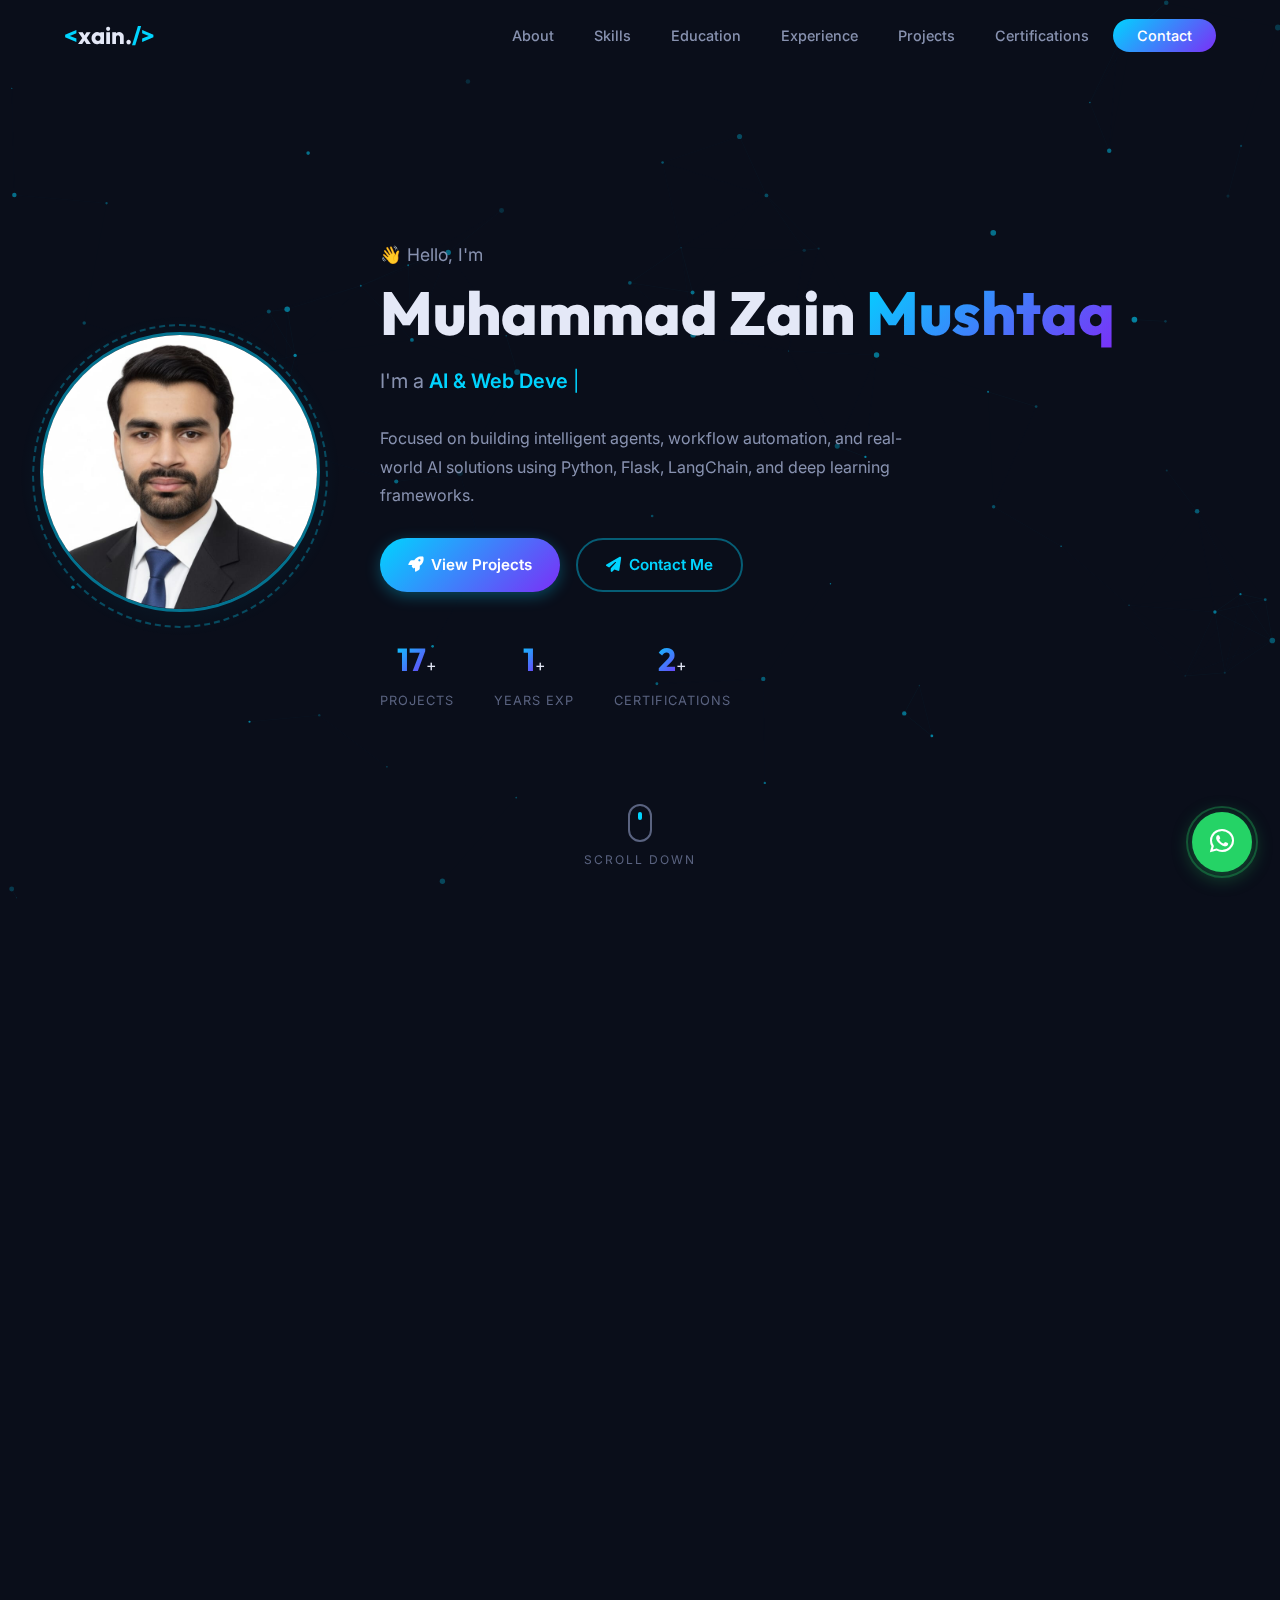
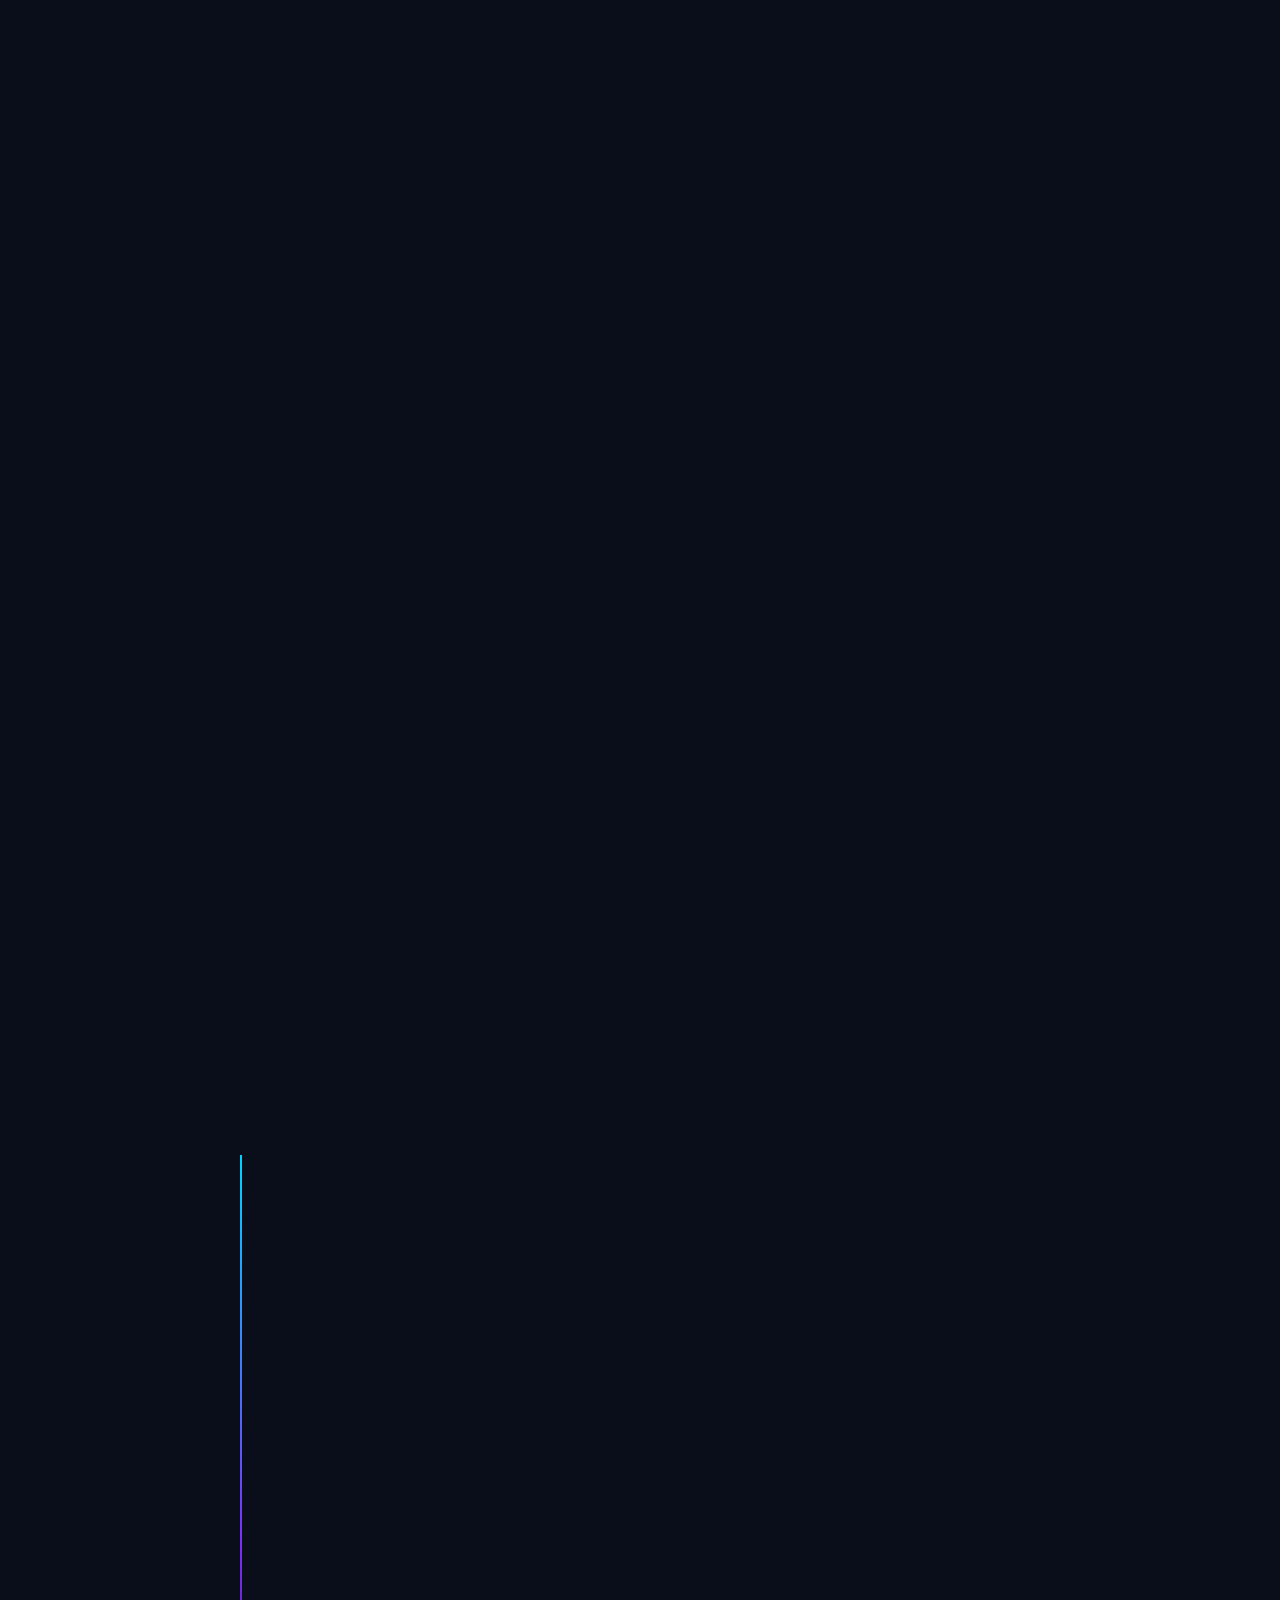
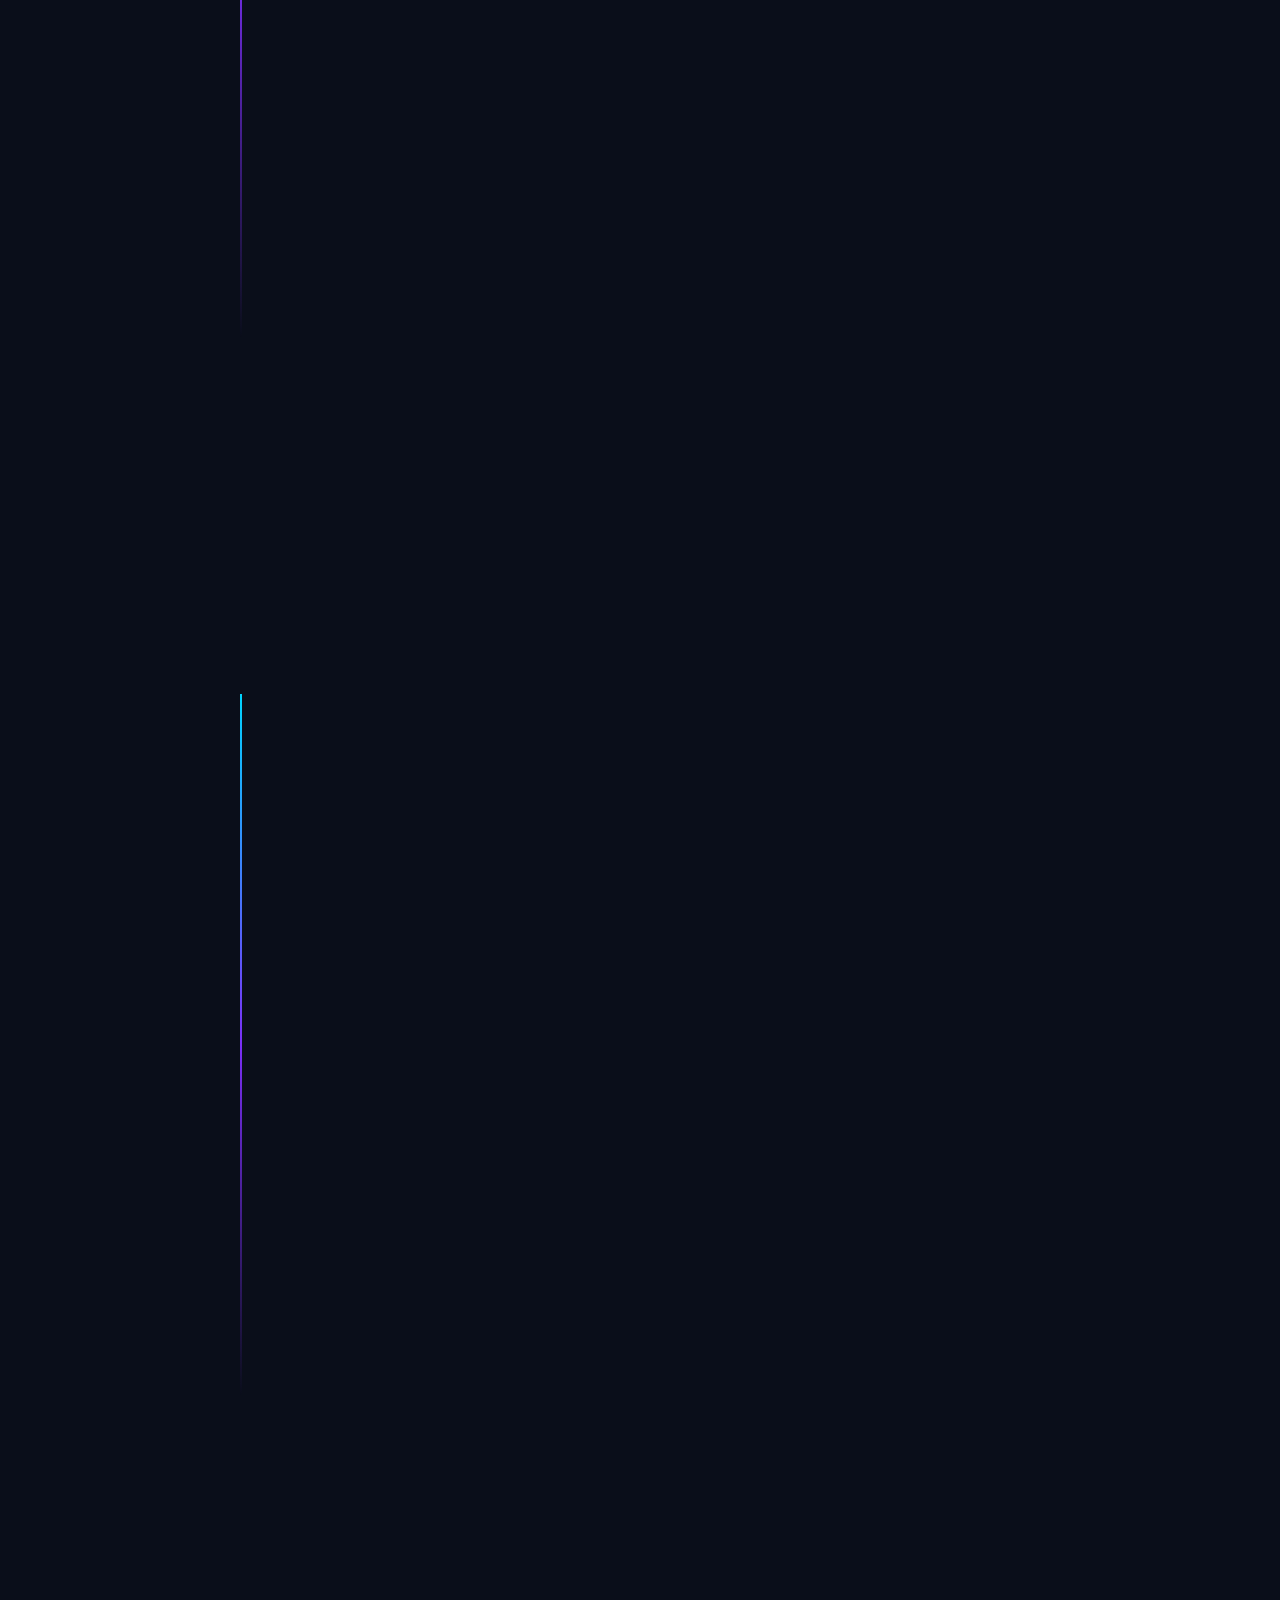
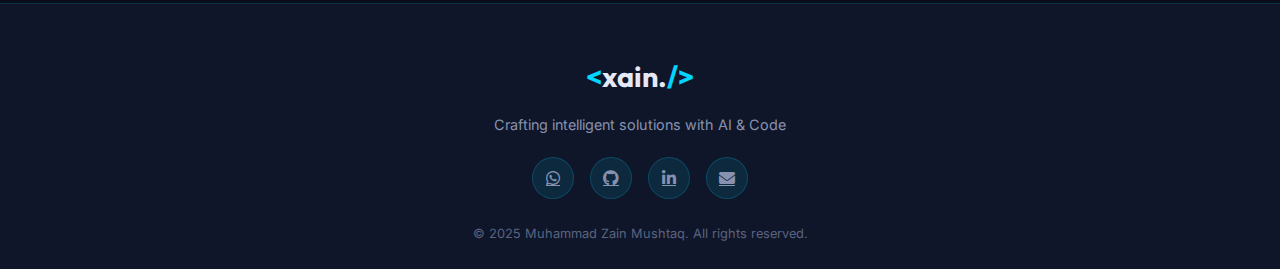
<file: index.html>
<!DOCTYPE html >
<html lang="en">

<head>
    <meta charset="UTF-8">
    <meta name="viewport" content="width=device-width, initial-scale=1.0">
    <title>Muhammad Zain Mushtaq | AI & Web Developer</title>
    <meta name="description"
        content="Portfolio of Muhammad Zain Mushtaq — AI & Web Developer specializing in FastAPI, Python, Machine Learning, and modern web applications.">
    <meta name="keywords" content="Muhammad Zain Mushtaq, AI Developer, Machine Learning, Python, FastAPI, Portfolio">
    <meta name="author" content="Muhammad Zain Mushtaq">

    <!-- Google Fonts -->
    <link rel="icon" type="image/x-icon" href="/profile/favicon.ico">
    <link rel="preconnect" href="https://fonts.googleapis.com">
    <link rel="preconnect" href="https://fonts.gstatic.com" crossorigin>
    <link
        href="https://fonts.googleapis.com/css2?family=Inter:wght@300;400;500;600;700&family=Outfit:wght@400;500;600;700;800&display=swap"
        rel="stylesheet">

    <!-- Font Awesome -->
    <link rel="stylesheet" href="https://cdnjs.cloudflare.com/ajax/libs/font-awesome/6.5.1/css/all.min.css">

    <!-- AOS Animation Library -->
    <link href="https://unpkg.com/aos@2.3.1/dist/aos.css" rel="stylesheet">

    <link rel="stylesheet" href="style.css">
</head>

<body>
    <!-- Particle Canvas Background -->
    <canvas id="particleCanvas"></canvas>

    <!-- Navigation -->
    <nav class="navbar" id="navbar">
        <div class="nav-container">
            <a href="#hero" class="nav-logo">
                <span class="logo-bracket">&lt;</span>xain.<span class="logo-bracket">/&gt;</span>
            </a>
            <ul class="nav-menu" id="navMenu">
                <li><a href="#about" class="nav-link">About</a></li>
                <li><a href="#skills" class="nav-link">Skills</a></li>
                <li><a href="#education" class="nav-link">Education</a></li>
                <li><a href="#experience" class="nav-link">Experience</a></li>
                <li><a href="#projects" class="nav-link">Projects</a></li>
                <li><a href="#certifications" class="nav-link">Certifications</a></li>
                <li><a href="#contact" class="nav-link nav-cta">Contact</a></li>
            </ul>
            <div class="hamburger" id="hamburger">
                <span class="bar"></span>
                <span class="bar"></span>
                <span class="bar"></span>
            </div>
        </div>
    </nav>

    <!-- Hero Section -->
    <section class="hero" id="hero">
        <div class="hero-container">
            <div class="hero-image-wrapper" data-aos="zoom-in" data-aos-duration="1000">
                <div class="hero-image-glow"></div>
                <div class="hero-image-ring"></div>
                <img src="profile.jpg" alt="Muhammad Zain Mushtaq" class="hero-image">
            </div>
            <div class="hero-content" data-aos="fade-up" data-aos-delay="300">
                <p class="hero-greeting">
                    <span class="wave">👋</span> Hello, I'm
                </p>
                <h1 class="hero-name">Muhammad Zain <span class="highlight">Mushtaq</span></h1>
                <div class="hero-tagline">
                    <span class="tagline-prefix">I'm a </span>
                    <span class="typing-text" id="typingText"></span>
                    <span class="cursor">|</span>
                </div>
                <p class="hero-description">
                    Focused on building intelligent agents, workflow automation, and real-world AI solutions using
                    Python, Flask, LangChain, and deep learning frameworks.
                </p>
                <div class="hero-buttons">
                    <a href="#projects" class="btn btn-primary">
                        <i class="fas fa-rocket"></i> View Projects
                    </a>
                    <a href="#contact" class="btn btn-outline">
                        <i class="fas fa-paper-plane"></i> Contact Me
                    </a>
                </div>
                <div class="hero-stats">
                    <div class="stat-item">
                        <span class="stat-number" data-count="30">0</span>+
                        <span class="stat-label">Projects</span>
                    </div>
                    <div class="stat-item">
                        <span class="stat-number" data-count="3">0</span>+
                        <span class="stat-label">Years Exp</span>
                    </div>
                    <div class="stat-item">
                        <span class="stat-number" data-count="5">0</span>+
                        <span class="stat-label">Certifications</span>
                    </div>
                </div>
            </div>
        </div>
        <a href="#about" class="scroll-indicator">
            <div class="mouse">
                <div class="wheel"></div>
            </div>
            <span>Scroll Down</span>
        </a>
    </section>

    <!-- About Section -->
    <section class="section about" id="about">
        <div class="container">
            <div class="section-header" data-aos="fade-up">
                <span class="section-subtitle"><i class="fas fa-user"></i> Get to know me</span>
                <h2 class="section-title">About <span class="highlight">Me</span></h2>
            </div>
            <div class="about-grid">
                <div class="about-text" data-aos="fade-right" data-aos-delay="200">
                    <p>
                        I am a passionate learner specializing in <strong>Artificial Intelligence</strong> and
                        <strong>Machine Learning</strong>. My goal is to apply innovative research to solve real-world
                        challenges and create a meaningful impact in technology and society.
                    </p>
                    <p>
                        Currently working as an <strong>AI and Chatbot Developer</strong> at ABIT Consulting (Pvt.)
                        Ltd., Multan, where I design and deploy AI-powered chatbots for education, retail, and civic
                        advisory systems.
                    </p>
                    <div class="about-info-grid">
                        <div class="info-item">
                            <i class="fas fa-map-marker-alt"></i>
                            <span>Multan, Pakistan</span>
                        </div>
                        <div class="info-item">
                            <i class="fas fa-envelope"></i>
                            <span>mushtaqzain180@gmail.com</span>
                        </div>
                        <div class="info-item">
                            <i class="fas fa-graduation-cap"></i>
                            <span>BS-IT (BZU) — 3.51/4.00</span>
                        </div>
                        <div class="info-item">
                            <i class="fas fa-flask"></i>
                            <span>AI in Healthcare Research</span>
                        </div>
                    </div>
                </div>
                <div class="about-card" data-aos="fade-left" data-aos-delay="400">
                    <div class="research-card glass-card">
                        <div class="card-icon"><i class="fas fa-brain"></i></div>
                        <h3>Research Interest</h3>
                        <p>Artificial Intelligence in Healthcare and Computational Neuroscience</p>
                        <p class="small-text">Focused on developing explainable AI and machine learning models for
                            healthcare diagnostics and neurodegenerative disease prediction. Research aims to integrate
                            multi-modal neuroimaging and biomarker data to improve early diagnosis of Alzheimer's and
                            other neurological disorders.</p>
                    </div>
                </div>
            </div>
        </div>
    </section>

    <!-- Skills Section -->
    <section class="section skills" id="skills">
        <div class="container">
            <div class="section-header" data-aos="fade-up">
                <span class="section-subtitle"><i class="fas fa-code"></i> What I know</span>
                <h2 class="section-title">Skills & <span class="highlight">Technologies</span></h2>
            </div>
            <div class="skills-grid">
                <div class="skill-card glass-card" data-aos="fade-up" data-aos-delay="100">
                    <div class="skill-icon"><i class="fab fa-python"></i></div>
                    <h3>Python</h3>
                    <div class="skill-bar">
                        <div class="skill-fill" data-width="95"></div>
                    </div>
                </div>
                <div class="skill-card glass-card" data-aos="fade-up" data-aos-delay="150">
                    <div class="skill-icon"><i class="fas fa-robot"></i></div>
                    <h3>Artificial Intelligence</h3>
                    <div class="skill-bar">
                        <div class="skill-fill" data-width="90"></div>
                    </div>
                </div>
                <div class="skill-card glass-card" data-aos="fade-up" data-aos-delay="200">
                    <div class="skill-icon"><i class="fas fa-brain"></i></div>
                    <h3>Machine Learning</h3>
                    <div class="skill-bar">
                        <div class="skill-fill" data-width="90"></div>
                    </div>
                </div>
                <div class="skill-card glass-card" data-aos="fade-up" data-aos-delay="250">
                    <div class="skill-icon"><i class="fas fa-network-wired"></i></div>
                    <h3>Deep Learning</h3>
                    <div class="skill-bar">
                        <div class="skill-fill" data-width="85"></div>
                    </div>
                </div>
                <div class="skill-card glass-card" data-aos="fade-up" data-aos-delay="300">
                    <div class="skill-icon"><i class="fas fa-comments"></i></div>
                    <h3>NLP</h3>
                    <div class="skill-bar">
                        <div class="skill-fill" data-width="80"></div>
                    </div>
                </div>
                <div class="skill-card glass-card" data-aos="fade-up" data-aos-delay="350">
                    <div class="skill-icon"><i class="fas fa-eye"></i></div>
                    <h3>Computer Vision</h3>
                    <div class="skill-bar">
                        <div class="skill-fill" data-width="78"></div>
                    </div>
                </div>
                <div class="skill-card glass-card" data-aos="fade-up" data-aos-delay="400">
                    <div class="skill-icon"><i class="fas fa-server"></i></div>
                    <h3>Flask / FastAPI</h3>
                    <div class="skill-bar">
                        <div class="skill-fill" data-width="88"></div>
                    </div>
                </div>
                <div class="skill-card glass-card" data-aos="fade-up" data-aos-delay="450">
                    <div class="skill-icon"><i class="fas fa-chart-line"></i></div>
                    <h3>Data Science</h3>
                    <div class="skill-bar">
                        <div class="skill-fill" data-width="82"></div>
                    </div>
                </div>
                <div class="skill-card glass-card" data-aos="fade-up" data-aos-delay="500">
                    <div class="skill-icon"><i class="fas fa-fire"></i></div>
                    <h3>TensorFlow / Keras</h3>
                    <div class="skill-bar">
                        <div class="skill-fill" data-width="85"></div>
                    </div>
                </div>
                <div class="skill-card glass-card" data-aos="fade-up" data-aos-delay="550">
                    <div class="skill-icon"><i class="fab fa-git-alt"></i></div>
                    <h3>Git / GitHub</h3>
                    <div class="skill-bar">
                        <div class="skill-fill" data-width="88"></div>
                    </div>
                </div>
                <div class="skill-card glass-card" data-aos="fade-up" data-aos-delay="600">
                    <div class="skill-icon"><i class="fab fa-html5"></i></div>
                    <h3>Web Development</h3>
                    <div class="skill-bar">
                        <div class="skill-fill" data-width="85"></div>
                    </div>
                </div>
                <div class="skill-card glass-card" data-aos="fade-up" data-aos-delay="650">
                    <div class="skill-icon"><i class="fas fa-database"></i></div>
                    <h3>Scikit-learn</h3>
                    <div class="skill-bar">
                        <div class="skill-fill" data-width="87"></div>
                    </div>
                </div>
            </div>
        </div>
    </section>

    <!-- Education Section -->
    <section class="section education" id="education">
        <div class="container">
            <div class="section-header" data-aos="fade-up">
                <span class="section-subtitle"><i class="fas fa-graduation-cap"></i> My journey</span>
                <h2 class="section-title">Education & <span class="highlight">Training</span></h2>
            </div>
            <div class="timeline">
                <div class="timeline-item" data-aos="fade-right">
                    <div class="timeline-dot"></div>
                    <div class="timeline-content glass-card">
                        <span class="timeline-date">Oct 2020 — Oct 2025</span>
                        <h3>Bachelor of Science in Information Technology (BS-IT)</h3>
                        <h4>Bahauddin Zakariya University (BZU), Multan</h4>
                        <p><strong>CGPA:</strong> 3.51/4.00</p>
                        <p><strong>Thesis:</strong> Multi-Disease Detection using Python Flask (AIClinix)</p>
                        <ul>
                            <li>Developed AI/ML models for five diseases (heart, stroke, liver, pneumonia, diabetes)
                                with up to 99% accuracy</li>
                            <li>Integrated models into a Flask-based API for real-time healthcare diagnostics</li>
                            <li>Received University Merit Award for academic excellence</li>
                        </ul>
                    </div>
                </div>
                <div class="timeline-item" data-aos="fade-left">
                    <div class="timeline-dot"></div>
                    <div class="timeline-content glass-card">
                        <span class="timeline-date">Oct 2018 — Sep 2020</span>
                        <h3>Intermediate in Computer Science (ICS)</h3>
                        <h4>Board of Intermediate and Secondary Education (BISE), Multan</h4>
                    </div>
                </div>
                <div class="timeline-item" data-aos="fade-right">
                    <div class="timeline-dot"></div>
                    <div class="timeline-content glass-card">
                        <span class="timeline-date">Sep 2016 — Jul 2018</span>
                        <h3>Secondary School Certificate (Science Group)</h3>
                        <h4>Board of Intermediate and Secondary Education (BISE), Multan</h4>
                    </div>
                </div>
            </div>
        </div>
    </section>

    <!-- Experience Section -->
    <section class="section experience" id="experience">
        <div class="container">
            <div class="section-header" data-aos="fade-up">
                <span class="section-subtitle"><i class="fas fa-briefcase"></i> Where I've worked</span>
                <h2 class="section-title">Work <span class="highlight">Experience</span></h2>
            </div>
            <div class="timeline">
                <div class="timeline-item" data-aos="fade-right">
                    <div class="timeline-dot active"></div>
                    <div class="timeline-content glass-card">
                        <span class="timeline-date"><i class="fas fa-circle-dot pulse-dot"></i> Mar 2025 —
                            August 2025</span>
                        <h3>AI and Chatbot Developer</h3>
                        <h4>ABIT Consulting (Pvt.) Ltd., Multan, Pakistan</h4>
                        <ul>
                            <li>Designed and deployed AI-powered chatbots for education, retail, and civic advisory
                                systems (e.g., SQL Query Agent, University Helpdesk Bot)</li>
                            <li>Automated ERP/MRP workflows with multi-key failover systems, improving operational
                                efficiency by 20%</li>
                            <li>Delivered API-based AI solutions for reliable data processing and system scalability
                            </li>
                            <li>Collaborated with development teams to enhance chatbot logic, accessibility, and user
                                experience</li>
                        </ul>
                    </div>
                </div>
                <div class="timeline-item" data-aos="fade-left">
                    <div class="timeline-dot"></div>
                    <div class="timeline-content glass-card">
                        <span class="timeline-date">Sep 2023 — Mar 2025</span>
                        <h3>Machine Learning Engineer (Freelance)</h3>
                        <h4>Self-Employed, Online — Pakistan</h4>
                        <ul>
                            <li>Developed predictive ML models for healthcare diagnostics (heart, stroke, liver,
                                pneumonia, diabetes) achieving up to 99% accuracy</li>
                            <li>Built cybersecurity detection systems for DDoS and SQL injection attacks</li>
                            <li>Created air-quality prediction and sentiment analysis systems for smart-city
                                applications</li>
                            <li>Applied TensorFlow, Keras, and Scikit-learn for deep learning and model optimization
                            </li>
                        </ul>
                    </div>
                </div>
            </div>
        </div>
    </section>

    <!-- Projects Section -->
    <section class="section projects" id="projects">
        <div class="container">
            <div class="section-header" data-aos="fade-up">
                <span class="section-subtitle"><i class="fas fa-laptop-code"></i> What I've built</span>
                <h2 class="section-title">Featured <span class="highlight">Projects</span></h2>
            </div>
            <div class="projects-grid" id="projectsGrid">
                <!-- Projects loaded dynamically by JS -->
            </div>
        </div>
    </section>

    <!-- Certifications Section -->
    <section class="section certifications" id="certifications">
        <div class="container">
            <div class="section-header" data-aos="fade-up">
                <span class="section-subtitle"><i class="fas fa-award"></i> My credentials</span>
                <h2 class="section-title">Certifications & <span class="highlight">Awards</span></h2>
            </div>
            <div class="cert-grid">
                <div class="cert-card glass-card" data-aos="flip-left" data-aos-delay="100">
                    <div class="cert-icon"><i class="fab fa-python"></i></div>
                    <h3>Advanced Python Programming and Its Application</h3>
                    <p class="cert-org">National Vocational & Technical Training Commission (NAVTTC)</p>
                    <span class="cert-date">Sep 2024</span>
                    <p class="cert-desc">Government-certified training in advanced Python and applied AI. Focused on
                        Flask integration, machine learning, and AI model deployment for healthcare solutions.</p>
                </div>
                <div class="cert-card glass-card" data-aos="flip-left" data-aos-delay="200">
                    <div class="cert-icon"><i class="fas fa-network-wired"></i></div>
                    <h3>Programming Essentials in Python (PCAP)</h3>
                    <p class="cert-org">Cisco Networking Academy</p>
                    <span class="cert-date">Jul 2024</span>
                    <p class="cert-desc">Official Cisco PCAP certification covering Python programming, OOP, and data
                        structures. Gained hands-on experience in algorithm development and debugging.</p>
                </div>
                <div class="cert-card glass-card" data-aos="flip-left" data-aos-delay="300">
                    <div class="cert-icon"><i class="fab fa-google"></i></div>
                    <h3>Gemini Certified Educator</h3>
                    <p class="cert-org">Google</p>
                    <span class="cert-date">Oct 2025</span>
                    <p class="cert-desc">Professional certification in AI for education using Google Gemini. Learned
                        prompt engineering, AI ethics, and generative AI integration for teaching and research.</p>
                </div>
                <div class="cert-card glass-card" data-aos="flip-left" data-aos-delay="400">
                    <div class="cert-icon"><i class="fas fa-users"></i></div>
                    <h3>Soft Skills Training Program</h3>
                    <p class="cert-org">OEC & ICMPD</p>
                    <span class="cert-date">Oct 2025</span>
                    <p class="cert-desc">National-level training focused on communication, teamwork, leadership, and
                        intercultural competence.</p>
                </div>
                <div class="cert-card glass-card" data-aos="flip-left" data-aos-delay="500">
                    <div class="cert-icon"><i class="fas fa-trophy"></i></div>
                    <h3>University Merit Award</h3>
                    <p class="cert-org">Bahauddin Zakariya University</p>
                    <span class="cert-date">2025</span>
                    <p class="cert-desc">Received for academic excellence with a CGPA of 3.51/4.00 in BS-IT program.</p>
                </div>
            </div>
        </div>
    </section>

    <!-- Contact Section -->
    <section class="section contact" id="contact">
        <div class="container">
            <div class="section-header" data-aos="fade-up">
                <span class="section-subtitle"><i class="fas fa-envelope"></i> Get in touch</span>
                <h2 class="section-title">Contact <span class="highlight">Me</span></h2>
            </div>
            <div class="contact-grid">
                <a href="https://wa.me/923164750936" target="_blank" class="contact-card glass-card" data-aos="fade-up"
                    data-aos-delay="100">
                    <div class="contact-icon whatsapp-icon">
                        <i class="fab fa-whatsapp"></i>
                    </div>
                    <h3>WhatsApp</h3>
                    <p>+92 306 9750936</p>
                    <span class="contact-action">Send Message <i class="fas fa-arrow-right"></i></span>
                </a>
                <a href="https://github.com/ZainMushtaq9" target="_blank" class="contact-card glass-card"
                    data-aos="fade-up" data-aos-delay="200">
                    <div class="contact-icon github-icon">
                        <i class="fab fa-github"></i>
                    </div>
                    <h3>GitHub</h3>
                    <p>ZainMushtaq9</p>
                    <span class="contact-action">View Profile <i class="fas fa-arrow-right"></i></span>
                </a>
                <a href="https://www.linkedin.com/in/muhammad-zain-mushtaq-ab54871b2" target="_blank"
                    class="contact-card glass-card" data-aos="fade-up" data-aos-delay="300">
                    <div class="contact-icon linkedin-icon">
                        <i class="fab fa-linkedin-in"></i>
                    </div>
                    <h3>LinkedIn</h3>
                    <p>Muhammad Zain Mushtaq</p>
                    <span class="contact-action">Connect <i class="fas fa-arrow-right"></i></span>
                </a>
                <a href="mailto:mushtaqzain180@gmail.com" class="contact-card glass-card" data-aos="fade-up"
                    data-aos-delay="400">
                    <div class="contact-icon email-icon">
                        <i class="fas fa-envelope"></i>
                    </div>
                    <h3>Email</h3>
                    <p>mushtaqzain180@gmail.com</p>
                    <span class="contact-action">Send Email <i class="fas fa-arrow-right"></i></span>
                </a>
            </div>
        </div>
    </section>

    <!-- Footer -->
    <footer class="footer">
        <div class="container">
            <div class="footer-content">
                <div class="footer-logo">
                    <span class="logo-bracket">&lt;</span>xain.<span class="logo-bracket">/&gt;</span>
                </div>
                <p class="footer-text">Crafting intelligent solutions with AI & Code</p>
                <div class="footer-socials">
                    <a href="https://wa.me/923164750936" target="_blank" aria-label="WhatsApp"><i
                            class="fab fa-whatsapp"></i></a>
                    <a href="https://github.com/ZainMushtaq9" target="_blank" aria-label="GitHub"><i
                            class="fab fa-github"></i></a>
                    <a href="https://www.linkedin.com/in/muhammad-zain-mushtaq-ab54871b2" target="_blank"
                        aria-label="LinkedIn"><i class="fab fa-linkedin-in"></i></a>
                    <a href="mailto:mushtaqzain180@gmail.com" aria-label="Email"><i class="fas fa-envelope"></i></a>
                </div>
                <p class="footer-copyright">&copy; 2025 Muhammad Zain Mushtaq. All rights reserved.</p>
            </div>
        </div>
    </footer>

    <!-- Sticky WhatsApp Button -->
    <a href="https://wa.me/923164750936" target="_blank" class="whatsapp-float" id="whatsappFloat"
        aria-label="Chat on WhatsApp">
        <i class="fab fa-whatsapp"></i>
        <span class="whatsapp-tooltip">Chat with me!</span>
    </a>

    <!-- AOS -->
    <script src="https://unpkg.com/aos@2.3.1/dist/aos.js"></script>
    <script src="script.js"></script>
</body>


</html>
</file>
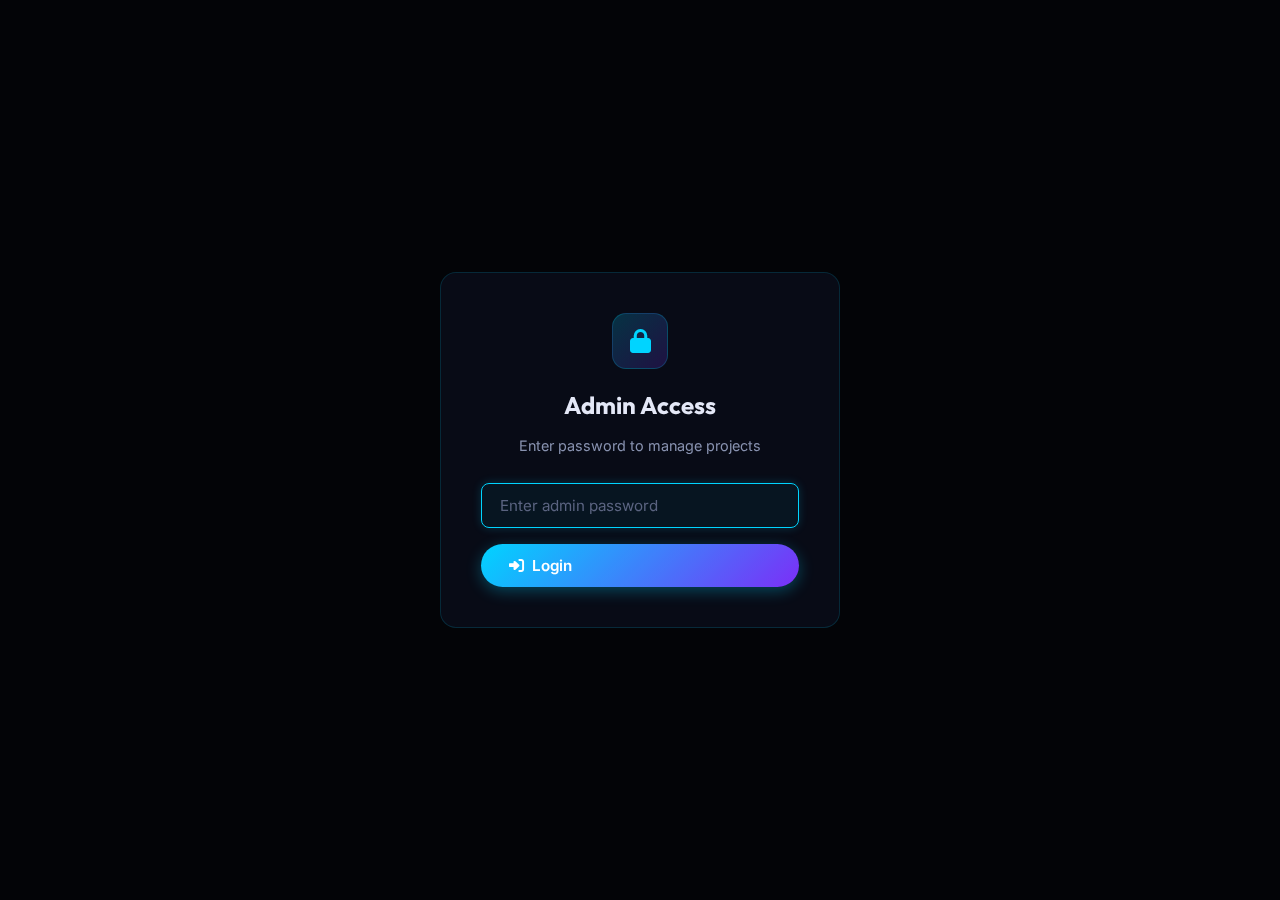
<file: admin.html>
<!DOCTYPE html>
<html lang="en">

<head>
    <meta charset="UTF-8">
    <meta name="viewport" content="width=device-width, initial-scale=1.0">
    <title>Admin Panel — ZM Portfolio</title>
    <meta name="robots" content="noindex, nofollow">

    <!-- Google Fonts -->
    <link rel="preconnect" href="https://fonts.googleapis.com">
    <link rel="preconnect" href="https://fonts.gstatic.com" crossorigin>
    <link
        href="https://fonts.googleapis.com/css2?family=Inter:wght@300;400;500;600;700&family=Outfit:wght@400;500;600;700;800&display=swap"
        rel="stylesheet">

    <!-- Font Awesome -->
    <link rel="stylesheet" href="https://cdnjs.cloudflare.com/ajax/libs/font-awesome/6.5.1/css/all.min.css">

    <link rel="stylesheet" href="style.css">
    <style>
        body {
            background: var(--bg-primary);
            min-height: 100vh;
        }

        #adminApp {
            display: none;
        }

        .admin-toast {
            position: fixed;
            bottom: 30px;
            left: 50%;
            transform: translateX(-50%) translateY(100px);
            background: rgba(0, 212, 255, 0.15);
            border: 1px solid rgba(0, 212, 255, 0.3);
            color: var(--accent);
            padding: 12px 28px;
            border-radius: 12px;
            font-size: 0.9rem;
            font-weight: 600;
            backdrop-filter: blur(20px);
            z-index: 10001;
            transition: transform 0.4s cubic-bezier(0.4, 0, 0.2, 1);
            pointer-events: none;
        }

        .admin-toast.show {
            transform: translateX(-50%) translateY(0);
        }

        .admin-toast.error {
            background: rgba(255, 68, 68, 0.15);
            border-color: rgba(255, 68, 68, 0.3);
            color: #ff6b6b;
        }

        .edit-mode .form-title-text::after {
            content: ' (Editing)';
            color: var(--accent);
        }
    </style>
</head>

<body>
    <!-- Password Gate -->
    <div class="admin-overlay" id="authOverlay">
        <div class="admin-login-box">
            <div class="card-icon" style="margin: 0 auto 16px;"><i class="fas fa-lock"></i></div>
            <h2>Admin Access</h2>
            <p>Enter password to manage projects</p>
            <input type="password" class="admin-input" id="adminPassword" placeholder="Enter admin password" autofocus>
            <button class="btn btn-primary" style="width:100%;" onclick="checkPassword()">
                <i class="fas fa-sign-in-alt"></i> Login
            </button>
            <p id="authError" style="color:#ff6b6b;font-size:0.82rem;margin-top:12px;display:none;">Incorrect password.
                Try again.</p>
        </div>
    </div>

    <!-- Admin Dashboard -->
    <div id="adminApp">
        <header class="admin-header">
            <div style="display:flex;align-items:center;gap:12px;">
                <a href="index.html" style="color:var(--text-muted);font-size:0.85rem;text-decoration:none;">
                    <i class="fas fa-arrow-left"></i> Back to Site
                </a>
                <h1><i class="fas fa-shield-halved" style="color:var(--accent);margin-right:8px;"></i>Admin Panel</h1>
            </div>
            <button class="btn btn-outline btn-sm" onclick="logout()">
                <i class="fas fa-sign-out-alt"></i> Logout
            </button>
        </header>

        <div class="admin-body">
            <!-- Add / Edit Project Form -->
            <div class="admin-form" id="projectForm">
                <h2><i class="fas fa-plus-circle" style="color:var(--accent);margin-right:8px;"></i><span
                        class="form-title-text">Add New Project</span></h2>
                <input type="hidden" id="editId">
                <div class="form-group">
                    <label>Project Title *</label>
                    <input type="text" class="admin-input" id="projTitle" placeholder="e.g. AI Healthcare Platform">
                </div>
                <div class="form-group">
                    <label>Description *</label>
                    <textarea class="admin-input" id="projDesc"
                        placeholder="Brief description of the project..."></textarea>
                </div>
                <div class="form-group">
                    <label>Tech Stack (comma separated)</label>
                    <input type="text" class="admin-input" id="projTags" placeholder="e.g. Python, Flask, TensorFlow">
                </div>
                <div class="form-group">
                    <label>GitHub URL</label>
                    <input type="url" class="admin-input" id="projGithub" placeholder="https://github.com/...">
                </div>
                <div class="form-group">
                    <label>Live Demo URL</label>
                    <input type="url" class="admin-input" id="projLive" placeholder="https://...">
                </div>
                <div style="display:flex;gap:12px;flex-wrap:wrap;">
                    <button class="btn btn-primary" onclick="saveProject()">
                        <i class="fas fa-save"></i> Save Project
                    </button>
                    <button class="btn btn-outline" id="cancelEditBtn" style="display:none;" onclick="cancelEdit()">
                        <i class="fas fa-times"></i> Cancel
                    </button>
                </div>
            </div>

            <!-- Projects List -->
            <div class="admin-projects-list">
                <h2><i class="fas fa-folder-open" style="color:var(--accent);margin-right:8px;"></i>Your Projects (<span
                        id="projectCount">0</span>)</h2>
                <div id="adminProjectsList"></div>
            </div>
        </div>
    </div>

    <!-- Toast -->
    <div class="admin-toast" id="toast"></div>

    <script>
        // ---- CONFIG ----
        const ADMIN_PASSWORD = 'zain2025';
        const STORAGE_KEY = 'zm_admin_projects';

        // ---- AUTH ----
        function checkPassword() {
            const pwd = document.getElementById('adminPassword').value;
            if (pwd === ADMIN_PASSWORD) {
                document.getElementById('authOverlay').style.display = 'none';
                document.getElementById('adminApp').style.display = 'block';
                sessionStorage.setItem('zm_admin_auth', 'true');
                renderAdminProjects();
            } else {
                document.getElementById('authError').style.display = 'block';
                document.getElementById('adminPassword').value = '';
                document.getElementById('adminPassword').focus();
            }
        }

        // Enter key support
        document.getElementById('adminPassword').addEventListener('keydown', e => {
            if (e.key === 'Enter') checkPassword();
        });

        // Check if already authenticated in this session
        if (sessionStorage.getItem('zm_admin_auth') === 'true') {
            document.getElementById('authOverlay').style.display = 'none';
            document.getElementById('adminApp').style.display = 'block';
            renderAdminProjects();
        }

        function logout() {
            sessionStorage.removeItem('zm_admin_auth');
            window.location.reload();
        }

        // ---- PROJECTS CRUD ----
        function getProjects() {
            return JSON.parse(localStorage.getItem(STORAGE_KEY) || '[]');
        }

        function saveProjects(projects) {
            localStorage.setItem(STORAGE_KEY, JSON.stringify(projects));
        }

        function saveProject() {
            const title = document.getElementById('projTitle').value.trim();
            const desc = document.getElementById('projDesc').value.trim();
            const tags = document.getElementById('projTags').value.trim();
            const github = document.getElementById('projGithub').value.trim();
            const live = document.getElementById('projLive').value.trim();
            const editId = document.getElementById('editId').value;

            if (!title || !desc) {
                showToast('Title and Description are required!', true);
                return;
            }

            const projects = getProjects();
            const project = {
                id: editId || 'admin-' + Date.now(),
                title,
                description: desc,
                tags: tags ? tags.split(',').map(t => t.trim()).filter(Boolean) : [],
                github,
                live,
                createdAt: editId ? (projects.find(p => p.id === editId)?.createdAt || new Date().toISOString()) : new Date().toISOString(),
                updatedAt: new Date().toISOString()
            };

            if (editId) {
                const idx = projects.findIndex(p => p.id === editId);
                if (idx !== -1) projects[idx] = project;
                showToast('Project updated successfully!');
            } else {
                projects.unshift(project);
                showToast('Project added successfully!');
            }

            saveProjects(projects);
            clearForm();
            renderAdminProjects();
        }

        function editProject(id) {
            const projects = getProjects();
            const project = projects.find(p => p.id === id);
            if (!project) return;

            document.getElementById('editId').value = id;
            document.getElementById('projTitle').value = project.title;
            document.getElementById('projDesc').value = project.description;
            document.getElementById('projTags').value = (project.tags || []).join(', ');
            document.getElementById('projGithub').value = project.github || '';
            document.getElementById('projLive').value = project.live || '';
            document.getElementById('cancelEditBtn').style.display = 'inline-flex';
            document.getElementById('projectForm').classList.add('edit-mode');
            document.getElementById('projectForm').scrollIntoView({ behavior: 'smooth' });
        }

        function deleteProject(id) {
            if (!confirm('Are you sure you want to delete this project?')) return;
            const projects = getProjects().filter(p => p.id !== id);
            saveProjects(projects);
            showToast('Project deleted.');
            renderAdminProjects();
        }

        function cancelEdit() {
            clearForm();
        }

        function clearForm() {
            document.getElementById('editId').value = '';
            document.getElementById('projTitle').value = '';
            document.getElementById('projDesc').value = '';
            document.getElementById('projTags').value = '';
            document.getElementById('projGithub').value = '';
            document.getElementById('projLive').value = '';
            document.getElementById('cancelEditBtn').style.display = 'none';
            document.getElementById('projectForm').classList.remove('edit-mode');
        }

        function renderAdminProjects() {
            const projects = getProjects();
            const list = document.getElementById('adminProjectsList');
            const count = document.getElementById('projectCount');
            count.textContent = projects.length;

            if (projects.length === 0) {
                list.innerHTML = `
                    <div class="empty-state">
                        <i class="fas fa-folder-open"></i>
                        <p>No projects added yet. Use the form above to add your first project!</p>
                    </div>
                `;
                return;
            }

            list.innerHTML = projects.map(p => `
                <div class="admin-project-item">
                    <div class="admin-project-info">
                        <h3>${escapeHtml(p.title)}</h3>
                        <p>${escapeHtml(p.description)}</p>
                        <div class="project-tags">
                            ${(p.tags || []).map(t => `<span class="project-tag">${escapeHtml(t)}</span>`).join('')}
                        </div>
                    </div>
                    <div class="admin-project-actions">
                        <button class="btn btn-outline btn-sm" onclick="editProject('${p.id}')">
                            <i class="fas fa-edit"></i>
                        </button>
                        <button class="btn btn-danger btn-sm" onclick="deleteProject('${p.id}')">
                            <i class="fas fa-trash"></i>
                        </button>
                    </div>
                </div>
            `).join('');
        }

        // ---- UTILS ----
        function escapeHtml(str) {
            const div = document.createElement('div');
            div.textContent = str;
            return div.innerHTML;
        }

        function showToast(message, isError = false) {
            const toast = document.getElementById('toast');
            toast.textContent = message;
            toast.className = 'admin-toast show' + (isError ? ' error' : '');
            setTimeout(() => {
                toast.classList.remove('show');
            }, 2500);
        }
    </script>
</body>

</html>
</file>
<file: style.css>
/* ===========================
   CSS VARIABLES & RESET
   =========================== */
:root {
    --bg-primary: #0a0e1a;
    --bg-secondary: #0f1629;
    --bg-card: rgba(15, 22, 41, 0.7);
    --glass-bg: rgba(15, 22, 41, 0.5);
    --glass-border: rgba(0, 212, 255, 0.15);
    --glass-shadow: 0 8px 32px rgba(0, 0, 0, 0.3);
    --text-primary: #e4e8f7;
    --text-secondary: #8892b0;
    --text-muted: #5a6380;
    --accent: #00d4ff;
    --accent-rgb: 0, 212, 255;
    --accent2: #7b2ff7;
    --accent2-rgb: 123, 47, 247;
    --accent3: #00ff88;
    --gradient-primary: linear-gradient(135deg, #00d4ff 0%, #7b2ff7 100%);
    --gradient-glow: linear-gradient(135deg, rgba(0,212,255,0.2) 0%, rgba(123,47,247,0.2) 100%);
    --font-heading: 'Outfit', sans-serif;
    --font-body: 'Inter', sans-serif;
    --transition: all 0.3s cubic-bezier(0.4, 0, 0.2, 1);
    --radius: 16px;
    --radius-sm: 8px;
    --navbar-height: 72px;
}

*, *::before, *::after {
    margin: 0;
    padding: 0;
    box-sizing: border-box;
}

html {
    scroll-behavior: smooth;
    scroll-padding-top: var(--navbar-height);
}

body {
    font-family: var(--font-body);
    background: var(--bg-primary);
    color: var(--text-primary);
    line-height: 1.7;
    overflow-x: hidden;
    position: relative;
}

/* Custom Scrollbar */
::-webkit-scrollbar {
    width: 8px;
}
::-webkit-scrollbar-track {
    background: var(--bg-primary);
}
::-webkit-scrollbar-thumb {
    background: var(--accent);
    border-radius: 4px;
}
::-webkit-scrollbar-thumb:hover {
    background: var(--accent2);
}

/* Selection */
::selection {
    background: rgba(var(--accent-rgb), 0.3);
    color: var(--text-primary);
}

/* ===========================
   PARTICLE CANVAS
   =========================== */
#particleCanvas {
    position: fixed;
    top: 0;
    left: 0;
    width: 100%;
    height: 100%;
    z-index: 0;
    pointer-events: none;
}

/* ===========================
   UTILITY CLASSES
   =========================== */
.container {
    max-width: 1200px;
    margin: 0 auto;
    padding: 0 24px;
}

.section {
    padding: 100px 0;
    position: relative;
    z-index: 1;
}

.highlight {
    background: var(--gradient-primary);
    -webkit-background-clip: text;
    -webkit-text-fill-color: transparent;
    background-clip: text;
}

.glass-card {
    background: var(--glass-bg);
    backdrop-filter: blur(20px);
    -webkit-backdrop-filter: blur(20px);
    border: 1px solid var(--glass-border);
    border-radius: var(--radius);
    box-shadow: var(--glass-shadow);
    transition: var(--transition);
}

.glass-card:hover {
    border-color: rgba(var(--accent-rgb), 0.4);
    box-shadow: 0 8px 32px rgba(var(--accent-rgb), 0.15), var(--glass-shadow);
    transform: translateY(-4px);
}

/* ===========================
   SECTION HEADER
   =========================== */
.section-header {
    text-align: center;
    margin-bottom: 60px;
}

.section-subtitle {
    display: inline-block;
    font-size: 0.9rem;
    font-weight: 500;
    color: var(--accent);
    text-transform: uppercase;
    letter-spacing: 3px;
    margin-bottom: 12px;
}

.section-subtitle i {
    margin-right: 8px;
}

.section-title {
    font-family: var(--font-heading);
    font-size: clamp(2rem, 5vw, 3rem);
    font-weight: 700;
    color: var(--text-primary);
    line-height: 1.2;
}

/* ===========================
   NAVBAR
   =========================== */
.navbar {
    position: fixed;
    top: 0;
    left: 0;
    width: 100%;
    height: var(--navbar-height);
    z-index: 1000;
    transition: var(--transition);
    border-bottom: 1px solid transparent;
}

.navbar.scrolled {
    background: rgba(10, 14, 26, 0.92);
    backdrop-filter: blur(20px);
    -webkit-backdrop-filter: blur(20px);
    border-bottom: 1px solid var(--glass-border);
    box-shadow: 0 4px 30px rgba(0, 0, 0, 0.3);
}

.nav-container {
    max-width: 1200px;
    margin: 0 auto;
    padding: 0 24px;
    height: 100%;
    display: flex;
    align-items: center;
    justify-content: space-between;
}

.nav-logo {
    font-family: var(--font-heading);
    font-size: 1.5rem;
    font-weight: 700;
    color: var(--text-primary);
    text-decoration: none;
    transition: var(--transition);
}

.logo-bracket {
    color: var(--accent);
}

.nav-logo:hover {
    color: var(--accent);
}

.nav-menu {
    display: flex;
    align-items: center;
    gap: 8px;
    list-style: none;
}

.nav-link {
    color: var(--text-secondary);
    text-decoration: none;
    font-size: 0.9rem;
    font-weight: 500;
    padding: 8px 16px;
    border-radius: var(--radius-sm);
    transition: var(--transition);
    position: relative;
}

.nav-link:hover,
.nav-link.active {
    color: var(--accent);
}

.nav-link::after {
    content: '';
    position: absolute;
    bottom: 0;
    left: 50%;
    transform: translateX(-50%);
    width: 0;
    height: 2px;
    background: var(--gradient-primary);
    transition: width 0.3s ease;
    border-radius: 2px;
}

.nav-link:hover::after,
.nav-link.active::after {
    width: 60%;
}

.nav-cta {
    background: var(--gradient-primary);
    color: #fff !important;
    border-radius: 24px;
    padding: 8px 24px !important;
}

.nav-cta::after {
    display: none;
}

.nav-cta:hover {
    box-shadow: 0 0 20px rgba(var(--accent-rgb), 0.4);
    transform: translateY(-1px);
}

/* Hamburger */
.hamburger {
    display: none;
    cursor: pointer;
    flex-direction: column;
    gap: 5px;
    z-index: 1001;
}

.bar {
    width: 28px;
    height: 3px;
    background: var(--text-primary);
    border-radius: 2px;
    transition: var(--transition);
}

.hamburger.active .bar:nth-child(1) {
    transform: rotate(45deg) translate(6px, 6px);
}

.hamburger.active .bar:nth-child(2) {
    opacity: 0;
}

.hamburger.active .bar:nth-child(3) {
    transform: rotate(-45deg) translate(6px, -6px);
}

/* ===========================
   HERO SECTION
   =========================== */
.hero {
    min-height: 100vh;
    display: flex;
    align-items: center;
    justify-content: center;
    position: relative;
    z-index: 1;
    padding: calc(var(--navbar-height) + 20px) 24px 40px;
}

.hero-container {
    max-width: 1200px;
    margin: 0 auto;
    display: flex;
    align-items: center;
    gap: 60px;
    width: 100%;
}

.hero-image-wrapper {
    position: relative;
    flex-shrink: 0;
}

.hero-image {
    width: 280px;
    height: 280px;
    border-radius: 50%;
    object-fit: cover;
    border: 3px solid rgba(var(--accent-rgb), 0.5);
    position: relative;
    z-index: 2;
}

.hero-image-glow {
    position: absolute;
    inset: -20px;
    border-radius: 50%;
    background: radial-gradient(circle, rgba(var(--accent-rgb), 0.2) 0%, transparent 70%);
    animation: pulse-glow 3s ease-in-out infinite;
    z-index: 0;
}

.hero-image-ring {
    position: absolute;
    inset: -8px;
    border-radius: 50%;
    border: 2px dashed rgba(var(--accent-rgb), 0.3);
    animation: spin-slow 20s linear infinite;
    z-index: 1;
}

@keyframes pulse-glow {
    0%, 100% { transform: scale(1); opacity: 0.6; }
    50% { transform: scale(1.1); opacity: 1; }
}

@keyframes spin-slow {
    from { transform: rotate(0deg); }
    to { transform: rotate(360deg); }
}

.hero-content {
    flex: 1;
}

.hero-greeting {
    font-size: 1.1rem;
    color: var(--text-secondary);
    margin-bottom: 8px;
}

.wave {
    display: inline-block;
    animation: wave-hand 2s ease-in-out infinite;
    transform-origin: 70% 70%;
}

@keyframes wave-hand {
    0%, 60%, 100% { transform: rotate(0deg); }
    10%, 30% { transform: rotate(14deg); }
    20% { transform: rotate(-8deg); }
    40% { transform: rotate(-4deg); }
    50% { transform: rotate(10deg); }
}

.hero-name {
    font-family: var(--font-heading);
    font-size: clamp(2.2rem, 6vw, 3.8rem);
    font-weight: 800;
    line-height: 1.15;
    margin-bottom: 16px;
}

.hero-tagline {
    font-size: 1.25rem;
    color: var(--text-secondary);
    margin-bottom: 20px;
    min-height: 40px;
}

.tagline-prefix {
    color: var(--text-secondary);
}

.typing-text {
    color: var(--accent);
    font-weight: 600;
}

.cursor {
    color: var(--accent);
    animation: blink 1s step-end infinite;
}

@keyframes blink {
    50% { opacity: 0; }
}

.hero-description {
    font-size: 1rem;
    color: var(--text-secondary);
    max-width: 560px;
    margin-bottom: 28px;
    line-height: 1.8;
}

.hero-buttons {
    display: flex;
    gap: 16px;
    margin-bottom: 40px;
    flex-wrap: wrap;
}

/* Buttons */
.btn {
    display: inline-flex;
    align-items: center;
    gap: 8px;
    padding: 12px 28px;
    border-radius: 28px;
    font-size: 0.95rem;
    font-weight: 600;
    text-decoration: none;
    transition: var(--transition);
    cursor: pointer;
    border: none;
    font-family: var(--font-body);
}

.btn-primary {
    background: var(--gradient-primary);
    color: #fff;
    box-shadow: 0 4px 15px rgba(var(--accent-rgb), 0.3);
}

.btn-primary:hover {
    box-shadow: 0 6px 25px rgba(var(--accent-rgb), 0.5);
    transform: translateY(-2px);
}

.btn-outline {
    background: transparent;
    color: var(--accent);
    border: 2px solid rgba(var(--accent-rgb), 0.4);
}

.btn-outline:hover {
    background: rgba(var(--accent-rgb), 0.1);
    border-color: var(--accent);
    transform: translateY(-2px);
}

.btn-danger {
    background: linear-gradient(135deg, #ff4444, #cc0000);
    color: #fff;
}

.btn-danger:hover {
    box-shadow: 0 4px 15px rgba(255, 68, 68, 0.4);
    transform: translateY(-2px);
}

/* Hero Stats */
.hero-stats {
    display: flex;
    gap: 40px;
}

.stat-item {
    text-align: center;
}

.stat-number {
    font-family: var(--font-heading);
    font-size: 2rem;
    font-weight: 700;
    background: var(--gradient-primary);
    -webkit-background-clip: text;
    -webkit-text-fill-color: transparent;
    background-clip: text;
}

.stat-label {
    display: block;
    font-size: 0.8rem;
    color: var(--text-muted);
    text-transform: uppercase;
    letter-spacing: 1px;
    margin-top: 4px;
}

/* Scroll Indicator */
.scroll-indicator {
    position: absolute;
    bottom: 30px;
    left: 50%;
    transform: translateX(-50%);
    display: flex;
    flex-direction: column;
    align-items: center;
    gap: 8px;
    color: var(--text-muted);
    text-decoration: none;
    font-size: 0.75rem;
    letter-spacing: 2px;
    text-transform: uppercase;
    animation: bounce-down 2s ease-in-out infinite;
}

.mouse {
    width: 24px;
    height: 38px;
    border: 2px solid var(--text-muted);
    border-radius: 12px;
    position: relative;
}

.wheel {
    width: 4px;
    height: 8px;
    background: var(--accent);
    border-radius: 2px;
    position: absolute;
    top: 6px;
    left: 50%;
    transform: translateX(-50%);
    animation: scroll-wheel 2s ease-in-out infinite;
}

@keyframes scroll-wheel {
    0% { top: 6px; opacity: 1; }
    100% { top: 22px; opacity: 0; }
}

@keyframes bounce-down {
    0%, 100% { transform: translateX(-50%) translateY(0); }
    50% { transform: translateX(-50%) translateY(8px); }
}

/* ===========================
   ABOUT SECTION
   =========================== */
.about-grid {
    display: grid;
    grid-template-columns: 1fr 1fr;
    gap: 40px;
    align-items: start;
}

.about-text p {
    margin-bottom: 20px;
    color: var(--text-secondary);
    font-size: 1rem;
    line-height: 1.8;
}

.about-text strong {
    color: var(--accent);
}

.about-info-grid {
    display: grid;
    grid-template-columns: 1fr 1fr;
    gap: 16px;
    margin-top: 24px;
}

.info-item {
    display: flex;
    align-items: center;
    gap: 10px;
    padding: 12px 16px;
    background: rgba(var(--accent-rgb), 0.05);
    border-radius: var(--radius-sm);
    border: 1px solid rgba(var(--accent-rgb), 0.1);
    font-size: 0.85rem;
    color: var(--text-secondary);
    transition: var(--transition);
}

.info-item:hover {
    border-color: rgba(var(--accent-rgb), 0.3);
    background: rgba(var(--accent-rgb), 0.1);
}

.info-item i {
    color: var(--accent);
    font-size: 1rem;
    width: 18px;
    text-align: center;
}

.research-card {
    padding: 32px;
    position: relative;
    overflow: hidden;
}

.research-card::before {
    content: '';
    position: absolute;
    top: 0;
    left: 0;
    right: 0;
    height: 3px;
    background: var(--gradient-primary);
}

.card-icon {
    width: 56px;
    height: 56px;
    border-radius: 14px;
    background: var(--gradient-glow);
    display: flex;
    align-items: center;
    justify-content: center;
    font-size: 1.5rem;
    color: var(--accent);
    margin-bottom: 20px;
    border: 1px solid rgba(var(--accent-rgb), 0.2);
}

.research-card h3 {
    font-family: var(--font-heading);
    font-size: 1.3rem;
    margin-bottom: 12px;
    color: var(--text-primary);
}

.research-card p {
    color: var(--text-secondary);
    font-size: 0.95rem;
    margin-bottom: 12px;
}

.small-text {
    font-size: 0.85rem !important;
    color: var(--text-muted) !important;
    line-height: 1.7;
}

/* ===========================
   SKILLS SECTION
   =========================== */
.skills-grid {
    display: grid;
    grid-template-columns: repeat(auto-fill, minmax(200px, 1fr));
    gap: 20px;
}

.skill-card {
    padding: 24px;
    text-align: center;
    position: relative;
    overflow: hidden;
}

.skill-card::before {
    content: '';
    position: absolute;
    inset: 0;
    background: var(--gradient-glow);
    opacity: 0;
    transition: opacity 0.3s ease;
}

.skill-card:hover::before {
    opacity: 1;
}

.skill-icon {
    font-size: 2rem;
    color: var(--accent);
    margin-bottom: 12px;
    position: relative;
    z-index: 1;
}

.skill-card h3 {
    font-family: var(--font-heading);
    font-size: 0.95rem;
    font-weight: 600;
    margin-bottom: 14px;
    position: relative;
    z-index: 1;
}

.skill-bar {
    width: 100%;
    height: 6px;
    background: rgba(var(--accent-rgb), 0.1);
    border-radius: 3px;
    overflow: hidden;
    position: relative;
    z-index: 1;
}

.skill-fill {
    height: 100%;
    background: var(--gradient-primary);
    border-radius: 3px;
    width: 0;
    transition: width 1.5s cubic-bezier(0.4, 0, 0.2, 1);
}

.skill-fill.animated {
    /* Width set by JS */
}

/* ===========================
   TIMELINE (EDUCATION & EXPERIENCE)
   =========================== */
.timeline {
    position: relative;
    max-width: 800px;
    margin: 0 auto;
}

.timeline::before {
    content: '';
    position: absolute;
    left: 0;
    top: 0;
    bottom: 0;
    width: 2px;
    background: linear-gradient(to bottom, var(--accent), var(--accent2), transparent);
}

.timeline-item {
    position: relative;
    padding-left: 40px;
    margin-bottom: 40px;
}

.timeline-item:last-child {
    margin-bottom: 0;
}

.timeline-dot {
    position: absolute;
    left: -7px;
    top: 28px;
    width: 16px;
    height: 16px;
    border-radius: 50%;
    background: var(--bg-primary);
    border: 3px solid var(--accent);
    z-index: 2;
    transition: var(--transition);
}

.timeline-dot.active {
    background: var(--accent);
    box-shadow: 0 0 15px rgba(var(--accent-rgb), 0.6);
}

.timeline-item:hover .timeline-dot {
    background: var(--accent);
    box-shadow: 0 0 20px rgba(var(--accent-rgb), 0.4);
}

.timeline-content {
    padding: 28px;
}

.timeline-date {
    display: inline-block;
    font-size: 0.8rem;
    font-weight: 600;
    color: var(--accent);
    background: rgba(var(--accent-rgb), 0.1);
    padding: 4px 12px;
    border-radius: 20px;
    margin-bottom: 12px;
    letter-spacing: 0.5px;
}

.pulse-dot {
    animation: pulse-dot 2s ease-in-out infinite;
    color: var(--accent3);
    font-size: 0.6rem;
    vertical-align: middle;
    margin-right: 4px;
}

@keyframes pulse-dot {
    0%, 100% { opacity: 1; }
    50% { opacity: 0.3; }
}

.timeline-content h3 {
    font-family: var(--font-heading);
    font-size: 1.2rem;
    font-weight: 700;
    margin-bottom: 6px;
    color: var(--text-primary);
}

.timeline-content h4 {
    font-size: 0.9rem;
    font-weight: 500;
    color: var(--text-secondary);
    margin-bottom: 12px;
}

.timeline-content p {
    color: var(--text-secondary);
    font-size: 0.9rem;
    margin-bottom: 8px;
}

.timeline-content ul {
    list-style: none;
    margin-top: 8px;
}

.timeline-content ul li {
    position: relative;
    padding-left: 20px;
    margin-bottom: 8px;
    font-size: 0.88rem;
    color: var(--text-secondary);
    line-height: 1.6;
}

.timeline-content ul li::before {
    content: '▹';
    color: var(--accent);
    position: absolute;
    left: 0;
    font-size: 1rem;
}

/* ===========================
   PROJECTS SECTION
   =========================== */
.projects-grid {
    display: grid;
    grid-template-columns: repeat(auto-fill, minmax(340px, 1fr));
    gap: 24px;
}

.project-card {
    background: var(--glass-bg);
    backdrop-filter: blur(20px);
    -webkit-backdrop-filter: blur(20px);
    border: 1px solid var(--glass-border);
    border-radius: var(--radius);
    overflow: hidden;
    transition: var(--transition);
    display: flex;
    flex-direction: column;
}

.project-card:hover {
    border-color: rgba(var(--accent-rgb), 0.4);
    box-shadow: 0 8px 32px rgba(var(--accent-rgb), 0.15);
    transform: translateY(-6px);
}

.project-header {
    padding: 24px 24px 0;
    display: flex;
    align-items: flex-start;
    justify-content: space-between;
}

.project-icon {
    width: 48px;
    height: 48px;
    border-radius: 12px;
    background: var(--gradient-glow);
    display: flex;
    align-items: center;
    justify-content: center;
    font-size: 1.3rem;
    color: var(--accent);
    border: 1px solid rgba(var(--accent-rgb), 0.2);
}

.project-links {
    display: flex;
    gap: 12px;
}

.project-links a {
    color: var(--text-muted);
    font-size: 1.1rem;
    transition: var(--transition);
}

.project-links a:hover {
    color: var(--accent);
    transform: translateY(-2px);
}

.project-body {
    padding: 16px 24px 24px;
    flex: 1;
    display: flex;
    flex-direction: column;
}

.project-body h3 {
    font-family: var(--font-heading);
    font-size: 1.15rem;
    font-weight: 700;
    margin-bottom: 10px;
    color: var(--text-primary);
}

.project-body p {
    color: var(--text-secondary);
    font-size: 0.88rem;
    line-height: 1.7;
    flex: 1;
    margin-bottom: 16px;
}

.project-tags {
    display: flex;
    flex-wrap: wrap;
    gap: 8px;
}

.project-tag {
    font-size: 0.72rem;
    font-weight: 600;
    padding: 4px 12px;
    border-radius: 20px;
    background: rgba(var(--accent-rgb), 0.1);
    color: var(--accent);
    border: 1px solid rgba(var(--accent-rgb), 0.15);
    letter-spacing: 0.5px;
}

/* ===========================
   CERTIFICATIONS SECTION
   =========================== */
.cert-grid {
    display: grid;
    grid-template-columns: repeat(auto-fill, minmax(320px, 1fr));
    gap: 24px;
}

.cert-card {
    padding: 28px;
    position: relative;
    overflow: hidden;
}

.cert-card::before {
    content: '';
    position: absolute;
    top: 0;
    left: 0;
    right: 0;
    height: 3px;
    background: var(--gradient-primary);
    transform: scaleX(0);
    transition: transform 0.4s ease;
    transform-origin: left;
}

.cert-card:hover::before {
    transform: scaleX(1);
}

.cert-icon {
    width: 50px;
    height: 50px;
    border-radius: 12px;
    background: var(--gradient-glow);
    display: flex;
    align-items: center;
    justify-content: center;
    font-size: 1.3rem;
    color: var(--accent);
    margin-bottom: 16px;
    border: 1px solid rgba(var(--accent-rgb), 0.2);
}

.cert-card h3 {
    font-family: var(--font-heading);
    font-size: 1.05rem;
    font-weight: 700;
    margin-bottom: 8px;
    color: var(--text-primary);
}

.cert-org {
    font-size: 0.85rem;
    color: var(--accent);
    font-weight: 500;
    margin-bottom: 4px;
}

.cert-date {
    font-size: 0.78rem;
    color: var(--text-muted);
    display: inline-block;
    margin-bottom: 12px;
}

.cert-desc {
    font-size: 0.85rem;
    color: var(--text-secondary);
    line-height: 1.7;
}

/* ===========================
   CONTACT SECTION
   =========================== */
.contact-grid {
    display: grid;
    grid-template-columns: repeat(auto-fill, minmax(260px, 1fr));
    gap: 24px;
}

.contact-card {
    padding: 32px;
    text-align: center;
    text-decoration: none;
    display: block;
    position: relative;
    overflow: hidden;
}

.contact-icon {
    width: 64px;
    height: 64px;
    border-radius: 50%;
    display: flex;
    align-items: center;
    justify-content: center;
    font-size: 1.6rem;
    margin: 0 auto 16px;
    transition: var(--transition);
}

.whatsapp-icon {
    background: rgba(37, 211, 102, 0.15);
    color: #25d366;
    border: 1px solid rgba(37, 211, 102, 0.3);
}

.github-icon {
    background: rgba(255, 255, 255, 0.1);
    color: #e4e8f7;
    border: 1px solid rgba(255, 255, 255, 0.2);
}

.linkedin-icon {
    background: rgba(0, 119, 181, 0.15);
    color: #0077b5;
    border: 1px solid rgba(0, 119, 181, 0.3);
}

.email-icon {
    background: rgba(var(--accent-rgb), 0.15);
    color: var(--accent);
    border: 1px solid rgba(var(--accent-rgb), 0.3);
}

.contact-card:hover .contact-icon {
    transform: scale(1.1) rotate(5deg);
}

.contact-card h3 {
    font-family: var(--font-heading);
    font-size: 1.15rem;
    font-weight: 700;
    margin-bottom: 8px;
    color: var(--text-primary);
}

.contact-card p {
    font-size: 0.88rem;
    color: var(--text-secondary);
    margin-bottom: 16px;
}

.contact-action {
    font-size: 0.82rem;
    font-weight: 600;
    color: var(--accent);
    letter-spacing: 0.5px;
}

.contact-action i {
    transition: transform 0.3s ease;
    margin-left: 4px;
}

.contact-card:hover .contact-action i {
    transform: translateX(4px);
}

/* ===========================
   FOOTER
   =========================== */
.footer {
    background: var(--bg-secondary);
    border-top: 1px solid var(--glass-border);
    padding: 48px 0 24px;
    position: relative;
    z-index: 1;
}

.footer-content {
    text-align: center;
}

.footer-logo {
    font-family: var(--font-heading);
    font-size: 1.8rem;
    font-weight: 700;
    color: var(--text-primary);
    margin-bottom: 12px;
}

.footer-text {
    color: var(--text-secondary);
    font-size: 0.9rem;
    margin-bottom: 20px;
}

.footer-socials {
    display: flex;
    justify-content: center;
    gap: 16px;
    margin-bottom: 24px;
}

.footer-socials a {
    width: 42px;
    height: 42px;
    border-radius: 50%;
    background: rgba(var(--accent-rgb), 0.1);
    border: 1px solid rgba(var(--accent-rgb), 0.2);
    display: flex;
    align-items: center;
    justify-content: center;
    color: var(--text-secondary);
    font-size: 1rem;
    transition: var(--transition);
}

.footer-socials a:hover {
    background: var(--accent);
    color: var(--bg-primary);
    transform: translateY(-3px);
    box-shadow: 0 4px 15px rgba(var(--accent-rgb), 0.3);
}

.footer-copyright {
    color: var(--text-muted);
    font-size: 0.8rem;
}

/* ===========================
   WHATSAPP STICKY BUTTON
   =========================== */
.whatsapp-float {
    position: fixed;
    bottom: 28px;
    right: 28px;
    width: 60px;
    height: 60px;
    border-radius: 50%;
    background: #25d366;
    display: flex;
    align-items: center;
    justify-content: center;
    color: #fff;
    font-size: 1.7rem;
    z-index: 999;
    box-shadow: 0 4px 20px rgba(37, 211, 102, 0.4);
    transition: var(--transition);
    text-decoration: none;
    animation: whatsapp-pulse 2s ease-in-out infinite;
}

.whatsapp-float:hover {
    transform: scale(1.1);
    box-shadow: 0 6px 30px rgba(37, 211, 102, 0.6);
}

.whatsapp-float::before {
    content: '';
    position: absolute;
    inset: -6px;
    border-radius: 50%;
    border: 2px solid rgba(37, 211, 102, 0.3);
    animation: whatsapp-ring 2s ease-in-out infinite;
}

@keyframes whatsapp-pulse {
    0%, 100% { box-shadow: 0 4px 20px rgba(37, 211, 102, 0.4); }
    50% { box-shadow: 0 4px 30px rgba(37, 211, 102, 0.7); }
}

@keyframes whatsapp-ring {
    0%, 100% { transform: scale(1); opacity: 1; }
    50% { transform: scale(1.2); opacity: 0; }
}

.whatsapp-tooltip {
    position: absolute;
    right: 72px;
    background: #25d366;
    color: #fff;
    padding: 8px 16px;
    border-radius: 8px;
    font-size: 0.82rem;
    font-weight: 600;
    white-space: nowrap;
    opacity: 0;
    visibility: hidden;
    transition: var(--transition);
    pointer-events: none;
}

.whatsapp-tooltip::after {
    content: '';
    position: absolute;
    right: -6px;
    top: 50%;
    transform: translateY(-50%);
    border: 6px solid transparent;
    border-left-color: #25d366;
}

.whatsapp-float:hover .whatsapp-tooltip {
    opacity: 1;
    visibility: visible;
}

/* ===========================
   RESPONSIVE BREAKPOINTS
   =========================== */

/* Tablet */
@media (max-width: 1024px) {
    .hero-container {
        flex-direction: column;
        text-align: center;
    }

    .hero-content {
        display: flex;
        flex-direction: column;
        align-items: center;
    }

    .hero-description {
        text-align: center;
    }

    .hero-buttons {
        justify-content: center;
    }

    .hero-stats {
        justify-content: center;
    }

    .about-grid {
        grid-template-columns: 1fr;
    }

    .projects-grid {
        grid-template-columns: repeat(auto-fill, minmax(300px, 1fr));
    }
}

/* Mobile */
@media (max-width: 768px) {
    :root {
        --navbar-height: 64px;
    }

    .section {
        padding: 70px 0;
    }

    .hamburger {
        display: flex;
    }

    .nav-menu {
        position: fixed;
        top: 0;
        right: -100%;
        width: 280px;
        height: 100vh;
        background: rgba(10, 14, 26, 0.98);
        backdrop-filter: blur(20px);
        -webkit-backdrop-filter: blur(20px);
        flex-direction: column;
        justify-content: center;
        gap: 8px;
        padding: 40px;
        transition: right 0.4s cubic-bezier(0.4, 0, 0.2, 1);
        border-left: 1px solid var(--glass-border);
        z-index: 1000;
    }

    .nav-menu.active {
        right: 0;
    }

    .nav-link {
        font-size: 1.1rem;
        padding: 12px 20px;
        width: 100%;
        text-align: center;
    }

    .hero {
        padding-top: calc(var(--navbar-height) + 40px);
    }

    .hero-image {
        width: 200px;
        height: 200px;
    }

    .hero-stats {
        gap: 24px;
    }

    .stat-number {
        font-size: 1.5rem;
    }

    .about-info-grid {
        grid-template-columns: 1fr;
    }

    .skills-grid {
        grid-template-columns: repeat(auto-fill, minmax(150px, 1fr));
        gap: 12px;
    }

    .skill-card {
        padding: 18px;
    }

    .timeline::before {
        left: 0;
    }

    .timeline-item {
        padding-left: 30px;
    }

    .timeline-dot {
        left: -7px;
    }

    .timeline-content {
        padding: 20px;
    }

    .projects-grid {
        grid-template-columns: 1fr;
    }

    .cert-grid {
        grid-template-columns: 1fr;
    }

    .contact-grid {
        grid-template-columns: 1fr;
    }

    .scroll-indicator {
        display: none;
    }

    .whatsapp-float {
        width: 52px;
        height: 52px;
        font-size: 1.4rem;
        bottom: 20px;
        right: 20px;
    }

    .section-title {
        font-size: 1.8rem;
    }
}

/* Small Mobile */
@media (max-width: 480px) {
    .container {
        padding: 0 16px;
    }

    .hero-name {
        font-size: 1.8rem;
    }

    .hero-tagline {
        font-size: 1rem;
    }

    .hero-buttons {
        flex-direction: column;
        width: 100%;
    }

    .btn {
        width: 100%;
        justify-content: center;
    }

    .hero-stats {
        flex-wrap: wrap;
        gap: 20px;
    }

    .hero-image {
        width: 160px;
        height: 160px;
    }
}

/* ===========================
   ADMIN STYLES (shared)
   =========================== */
.admin-overlay {
    position: fixed;
    inset: 0;
    background: rgba(0,0,0,0.7);
    backdrop-filter: blur(8px);
    display: flex;
    align-items: center;
    justify-content: center;
    z-index: 10000;
}

.admin-login-box {
    background: var(--glass-bg);
    backdrop-filter: blur(20px);
    border: 1px solid var(--glass-border);
    border-radius: var(--radius);
    padding: 40px;
    max-width: 400px;
    width: 90%;
    text-align: center;
}

.admin-login-box h2 {
    font-family: var(--font-heading);
    margin-bottom: 8px;
}

.admin-login-box p {
    color: var(--text-secondary);
    font-size: 0.9rem;
    margin-bottom: 24px;
}

.admin-input {
    width: 100%;
    padding: 12px 18px;
    background: rgba(var(--accent-rgb), 0.05);
    border: 1px solid rgba(var(--accent-rgb), 0.2);
    border-radius: var(--radius-sm);
    color: var(--text-primary);
    font-family: var(--font-body);
    font-size: 0.95rem;
    outline: none;
    transition: var(--transition);
    margin-bottom: 16px;
}

.admin-input:focus {
    border-color: var(--accent);
    box-shadow: 0 0 10px rgba(var(--accent-rgb), 0.2);
}

.admin-input::placeholder {
    color: var(--text-muted);
}

/* Admin Dashboard Styles */
.admin-header {
    display: flex;
    align-items: center;
    justify-content: space-between;
    padding: 24px;
    background: var(--glass-bg);
    backdrop-filter: blur(20px);
    border-bottom: 1px solid var(--glass-border);
    position: sticky;
    top: 0;
    z-index: 100;
}

.admin-header h1 {
    font-family: var(--font-heading);
    font-size: 1.3rem;
}

.admin-body {
    max-width: 900px;
    margin: 40px auto;
    padding: 0 24px;
}

.admin-form {
    background: var(--glass-bg);
    backdrop-filter: blur(20px);
    border: 1px solid var(--glass-border);
    border-radius: var(--radius);
    padding: 32px;
    margin-bottom: 40px;
}

.admin-form h2 {
    font-family: var(--font-heading);
    font-size: 1.2rem;
    margin-bottom: 24px;
    color: var(--text-primary);
}

.form-group {
    margin-bottom: 18px;
}

.form-group label {
    display: block;
    font-size: 0.85rem;
    font-weight: 600;
    color: var(--text-secondary);
    margin-bottom: 6px;
    letter-spacing: 0.5px;
}

.form-group textarea {
    min-height: 80px;
    resize: vertical;
}

.admin-projects-list h2 {
    font-family: var(--font-heading);
    font-size: 1.2rem;
    margin-bottom: 20px;
    color: var(--text-primary);
}

.admin-project-item {
    background: var(--glass-bg);
    backdrop-filter: blur(20px);
    border: 1px solid var(--glass-border);
    border-radius: var(--radius);
    padding: 24px;
    margin-bottom: 16px;
    display: flex;
    align-items: flex-start;
    justify-content: space-between;
    gap: 20px;
    transition: var(--transition);
}

.admin-project-item:hover {
    border-color: rgba(var(--accent-rgb), 0.3);
}

.admin-project-info h3 {
    font-family: var(--font-heading);
    font-size: 1.05rem;
    margin-bottom: 4px;
}

.admin-project-info p {
    color: var(--text-secondary);
    font-size: 0.85rem;
    margin-bottom: 8px;
}

.admin-project-info .project-tags {
    margin-top: 8px;
}

.admin-project-actions {
    display: flex;
    gap: 8px;
    flex-shrink: 0;
}

.btn-sm {
    padding: 6px 14px;
    font-size: 0.78rem;
    border-radius: 6px;
}

.empty-state {
    text-align: center;
    padding: 60px 20px;
    color: var(--text-muted);
}

.empty-state i {
    font-size: 3rem;
    margin-bottom: 16px;
    opacity: 0.3;
}

.empty-state p {
    font-size: 0.95rem;
}
</file>
